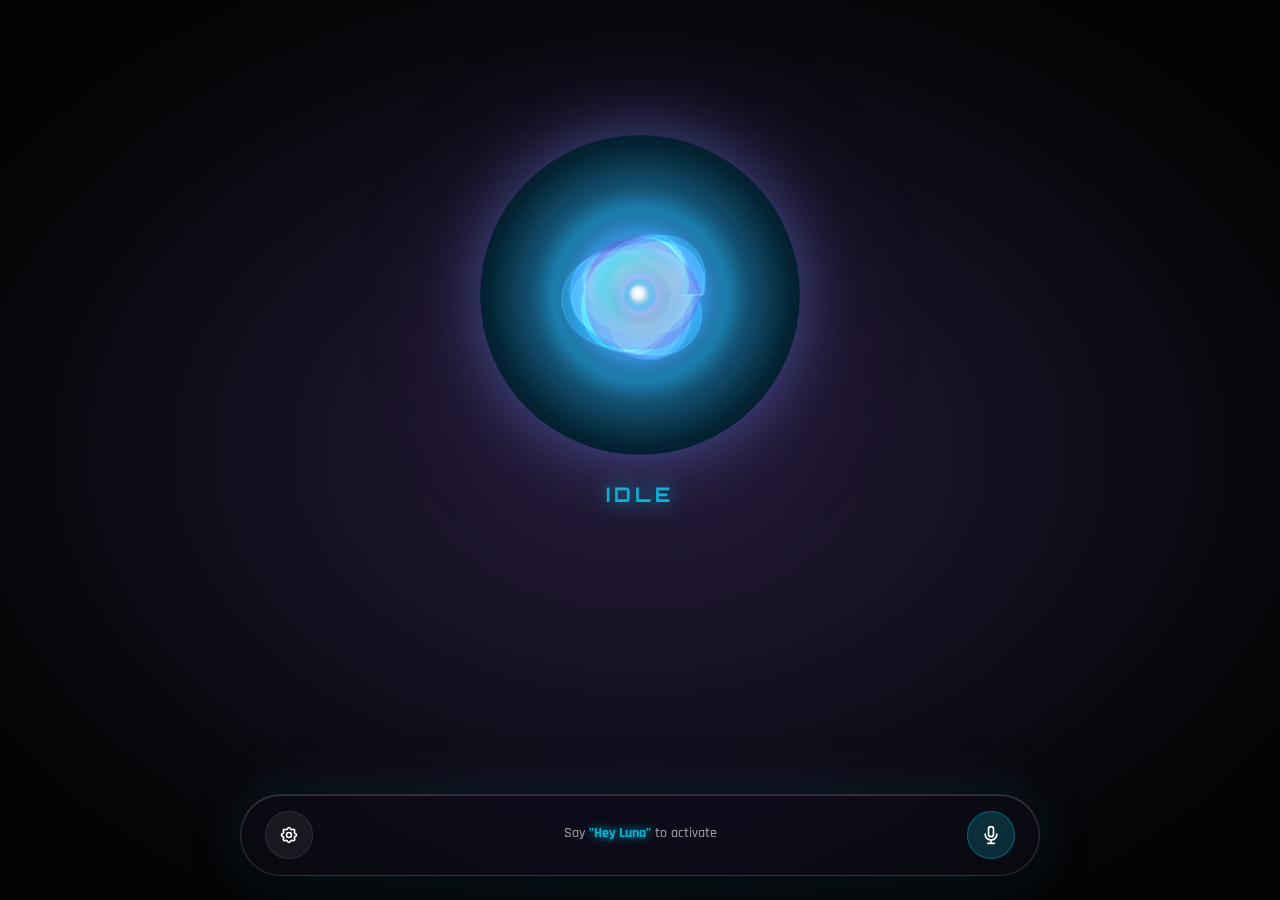
<file: index.html>
<!DOCTYPE html>
<html lang="en">
<head>
    <meta charset="UTF-8">
    <meta name="viewport" content="width=device-width, initial-scale=1.0, maximum-scale=1.0, user-scalable=no">
    <meta name="description" content="LunaEye - Your futuristic AI personal assistant with 3D fluid visualization">
    <meta name="theme-color" content="#06b6d4">
    <meta name="apple-mobile-web-app-capable" content="yes">
    <meta name="apple-mobile-web-app-status-bar-style" content="black-translucent">
    <title>LunaEye - AI Assistant</title>
    
    <!-- PWA Manifest -->
    <link rel="manifest" href="./manifest.json">
    <link rel="icon" href="data:image/svg+xml,%3Csvg xmlns='http://www.w3.org/2000/svg' viewBox='0 0 100 100'%3E%3Ccircle cx='50' cy='50' r='40' fill='%2306b6d4'/%3E%3Ccircle cx='50' cy='50' r='20' fill='%23fff'/%3E%3C/svg%3E" type="image/svg+xml">
    
    <style>
        /* ============================================
           LUNAEYE - Futuristic AI Interface
           Design: Liquid Glassmorphism with Personality
        ============================================ */
        
        @import url('https://fonts.googleapis.com/css2?family=Orbitron:wght@400;500;700;900&family=Rajdhani:wght@300;400;500;600;700&display=swap');
        
        :root {
            /* Vibrant State Colors - CYAN PRIMARY */
            --color-idle: #06b6d4;
            --color-listening: #06b6d4;
            --color-thinking: #f59e0b;
            --color-speaking: #10b981;
            --color-waking: #06b6d4;
            --color-error: #ef4444;
            
            /* Neon Accents - CYAN THEME */
            --neon-cyan: #06b6d4;
            --neon-magenta: #06b6d4;
            --neon-purple: #06b6d4;
            --neon-blue: #0891b2;
            
            /* Current state (updated by JS) */
            --state-color: var(--color-idle);
            --state-glow: var(--color-idle);
            
            /* Glassmorphism */
            --glass-bg: rgba(15, 15, 25, 0.4);
            --glass-border: rgba(255, 255, 255, 0.15);
            --glass-shine: rgba(255, 255, 255, 0.1);
            
            /* Typography */
            --font-display: 'Orbitron', monospace;
            --font-body: 'Rajdhani', sans-serif;
        }
        
        /* ============================================
           Base & Reset
        ============================================ */
        * {
            margin: 0;
            padding: 0;
            box-sizing: border-box;
        }
        
        html, body {
            width: 100%;
            height: 100%;
            overflow: hidden;
            background: #000;
        }
        
        body {
            font-family: var(--font-body);
            color: #fff;
            line-height: 1.6;
            -webkit-font-smoothing: antialiased;
            position: relative;
        }
        
        /* ============================================
           Fluid Background - Clean WebGL Only
        ============================================ */
        #fluid-container {
            position: fixed;
            inset: 0;
            z-index: 1;
            background: #0a0a0f;
        }
        
        /* ============================================
           No extra backgrounds - pure black
        ============================================ */
        
        /* ============================================
           Main Container - Full Screen Centered
        ============================================ */
        .ai-interface {
            position: fixed;
            inset: 0;
            z-index: 10;
            display: flex;
            flex-direction: column;
            align-items: center;
            justify-content: center;
            padding: 1rem;
            gap: 1rem;
        }
        
        /* ============================================
           Liquid Glass Card
        ============================================ */
        .liquid-glass {
            background: var(--glass-bg);
            backdrop-filter: blur(30px) saturate(180%);
            -webkit-backdrop-filter: blur(30px) saturate(180%);
            border: 1px solid var(--glass-border);
            border-radius: 2rem;
            position: relative;
            overflow: hidden;
            box-shadow: 
                0 8px 32px rgba(0, 0, 0, 0.3),
                inset 0 1px 0 rgba(255, 255, 255, 0.2),
                0 0 60px rgba(var(--state-color), 0.1);
        }
        
        .liquid-glass::before {
            content: '';
            position: absolute;
            inset: -2px;
            background: linear-gradient(
                135deg,
                transparent 0%,
                var(--glass-shine) 40%,
                transparent 60%,
                var(--glass-shine) 100%
            );
            opacity: 0;
            transition: opacity 0.6s;
            pointer-events: none;
            z-index: 1;
        }
        
        .liquid-glass:hover::before {
            opacity: 1;
            animation: liquidShine 3s ease-in-out infinite;
        }
        
        @keyframes liquidShine {
            0% { transform: translateX(-100%) translateY(-100%) rotate(30deg); }
            100% { transform: translateX(100%) translateY(100%) rotate(30deg); }
        }
        
        /* ============================================
           Footer Control Buttons
        ============================================ */
        .ai-footer .ai-btn {
            flex-shrink: 0;
        }
        
        .mic-btn-footer {
            background: rgba(6, 182, 212, 0.2) !important;
            border-color: rgba(6, 182, 212, 0.4) !important;
        }
        
        .mic-btn-footer.active {
            background: rgba(6, 182, 212, 0.4) !important;
            box-shadow: 0 0 20px rgba(6, 182, 212, 0.6) !important;
        }
        
        .mic-btn-footer.muted {
            background: rgba(255, 100, 100, 0.2) !important;
            border-color: rgba(255, 100, 100, 0.4) !important;
        }
        
        .mic-btn-footer.muted svg {
            color: rgba(255, 100, 100, 0.8);
        }
        
        .status-info {
            flex: 1;
            text-align: center;
        }
        
        /* Keep the name but hide it - used only for branding reference */
        .ai-name {
            font-family: var(--font-display);
            font-size: 1.5rem;
            font-weight: 900;
            letter-spacing: 0.15em;
            background: linear-gradient(
                135deg,
                var(--neon-cyan),
                var(--neon-magenta),
                var(--neon-purple)
            );
            background-size: 200% 200%;
            -webkit-background-clip: text;
            -webkit-text-fill-color: transparent;
            background-clip: text;
            animation: gradientText 5s ease infinite;
            text-shadow: 0 0 30px rgba(0, 240, 255, 0.5);
        }
        
        @keyframes gradientText {
            0%, 100% { background-position: 0% 50%; }
            50% { background-position: 100% 50%; }
        }
        
        .ai-controls {
            display: flex;
            gap: 1rem;
            position: relative;
            z-index: 2;
        }
        
        .ai-btn {
            width: 48px;
            height: 48px;
            border: none;
            background: rgba(255, 255, 255, 0.05);
            backdrop-filter: blur(10px);
            border-radius: 50%;
            display: flex;
            align-items: center;
            justify-content: center;
            cursor: pointer;
            transition: all 0.3s cubic-bezier(0.4, 0, 0.2, 1);
            border: 1px solid rgba(255, 255, 255, 0.1);
            position: relative;
            overflow: hidden;
        }
        
        .ai-btn::before {
            content: '';
            position: absolute;
            inset: 0;
            background: radial-gradient(circle, var(--state-color) 0%, transparent 70%);
            opacity: 0;
            transition: opacity 0.3s;
        }
        
        .ai-btn:hover {
            background: rgba(255, 255, 255, 0.1);
            border-color: var(--state-color);
            transform: translateY(-2px);
            box-shadow: 0 0 20px var(--state-color);
        }
        
        .ai-btn:hover::before {
            opacity: 0.3;
        }
        
        .ai-btn svg {
            width: 20px;
            height: 20px;
            color: #fff;
            position: relative;
            z-index: 1;
        }
        
        /* ============================================
           Central Brain - Main Display
        ============================================ */
        .ai-brain {
            display: flex;
            flex-direction: column;
            align-items: center;
            justify-content: center;
            gap: 1.5rem;
            padding: 0;
            position: fixed;
            top: 15%;
            left: 50%;
            transform: translateX(-50%);
            z-index: 50;
            pointer-events: none;
        }
        
        .ai-brain > * {
            pointer-events: auto;
        }
        
        /* ============================================
           SIRI-STYLE VOICE VISUALIZER
           Fluid Gradient Orb with Wave Animations
         ============================================ */
        .ai-entity {
            width: 320px;
            height: 320px;
            position: relative;
            display: flex;
            align-items: center;
            justify-content: center;
            overflow: visible;
            border-radius: 50%;
        }
        
        .voice-circle {
            position: relative;
            width: 100%;
            height: 100%;
            display: flex;
            align-items: center;
            justify-content: center;
            border-radius: 50%;
            overflow: hidden;
        }
        
        /* Canvas styling for Siri orb */
        .voice-circle canvas {
            display: block;
            width: 100%;
            height: 100%;
            border-radius: 50%;
        }
        
        /* Idle State - Subtle ambient glow */
        body[data-state="idle"] .ai-entity {
            filter: drop-shadow(0 0 30px rgba(100, 150, 255, 0.4)) 
                    drop-shadow(0 0 60px rgba(150, 100, 255, 0.2));
            animation: siriIdle 6s ease-in-out infinite;
        }
        
        /* Listening - Active multi-color glow */
        body[data-state="listening"] .ai-entity {
            filter: drop-shadow(0 0 40px rgba(0, 200, 255, 0.5)) 
                    drop-shadow(0 0 80px rgba(0, 150, 200, 0.3));
            animation: siriListening 2s ease-in-out infinite;
        }
        
        /* Thinking - Warm processing glow */
        body[data-state="thinking"] .ai-entity {
            filter: drop-shadow(0 0 45px rgba(255, 180, 50, 0.5)) 
                    drop-shadow(0 0 90px rgba(255, 150, 30, 0.3));
            animation: siriThinking 1.2s ease-in-out infinite;
        }
        
        /* Speaking - Vibrant response glow */
        body[data-state="speaking"] .ai-entity {
            filter: drop-shadow(0 0 50px rgba(50, 220, 150, 0.5)) 
                    drop-shadow(0 0 100px rgba(30, 180, 120, 0.3));
            animation: siriSpeaking 0.6s ease-in-out infinite;
        }
        
        /* Waking - Energized startup glow */
        body[data-state="waking"] .ai-entity {
            filter: drop-shadow(0 0 60px rgba(180, 100, 255, 0.6)) 
                    drop-shadow(0 0 120px rgba(150, 50, 255, 0.3));
            animation: siriWaking 0.8s ease-in-out infinite;
        }
        
        /* Error - Alert glow */
        body[data-state="error"] .ai-entity {
            filter: drop-shadow(0 0 40px rgba(255, 80, 80, 0.6)) 
                    drop-shadow(0 0 80px rgba(255, 50, 50, 0.3));
            animation: siriError 0.4s ease-in-out infinite;
        }
        
        @keyframes siriIdle {
            0%, 100% { 
                filter: drop-shadow(0 0 30px rgba(100, 150, 255, 0.4)) 
                        drop-shadow(0 0 60px rgba(150, 100, 255, 0.2));
                transform: scale(1);
            }
            50% { 
                filter: drop-shadow(0 0 40px rgba(120, 170, 255, 0.5)) 
                        drop-shadow(0 0 80px rgba(170, 120, 255, 0.25));
                transform: scale(1.02);
            }
        }
        
        @keyframes siriListening {
            0%, 100% { 
                filter: drop-shadow(0 0 40px rgba(0, 200, 255, 0.5)) 
                        drop-shadow(0 0 80px rgba(0, 150, 200, 0.3));
                transform: scale(1);
            }
            50% { 
                filter: drop-shadow(0 0 55px rgba(0, 220, 255, 0.6)) 
                        drop-shadow(0 0 100px rgba(0, 170, 220, 0.35));
                transform: scale(1.03);
            }
        }
        
        @keyframes siriThinking {
            0%, 100% { 
                filter: drop-shadow(0 0 45px rgba(255, 180, 50, 0.5)) 
                        drop-shadow(0 0 90px rgba(255, 150, 30, 0.3));
                transform: scale(1) rotate(0deg);
            }
            50% { 
                filter: drop-shadow(0 0 60px rgba(255, 200, 70, 0.6)) 
                        drop-shadow(0 0 110px rgba(255, 170, 50, 0.35));
                transform: scale(1.04) rotate(2deg);
            }
        }
        
        @keyframes siriSpeaking {
            0%, 100% { 
                filter: drop-shadow(0 0 50px rgba(50, 220, 150, 0.5)) 
                        drop-shadow(0 0 100px rgba(30, 180, 120, 0.3));
            }
            50% { 
                filter: drop-shadow(0 0 65px rgba(70, 240, 170, 0.6)) 
                        drop-shadow(0 0 120px rgba(50, 200, 140, 0.35));
            }
        }
        
        @keyframes siriWaking {
            0%, 100% { 
                filter: drop-shadow(0 0 60px rgba(180, 100, 255, 0.6)) 
                        drop-shadow(0 0 120px rgba(150, 50, 255, 0.3));
                transform: scale(1);
            }
            50% { 
                filter: drop-shadow(0 0 80px rgba(200, 120, 255, 0.7)) 
                        drop-shadow(0 0 150px rgba(170, 70, 255, 0.4));
                transform: scale(1.08);
            }
        }
        
        @keyframes siriError {
            0%, 100% { 
                filter: drop-shadow(0 0 40px rgba(255, 80, 80, 0.6)) 
                        drop-shadow(0 0 80px rgba(255, 50, 50, 0.3));
                transform: translateX(0) scale(1);
            }
            25% { 
                transform: translateX(-4px) scale(0.98);
            }
            75% { 
                transform: translateX(4px) scale(0.98);
            }
        }
        
        /* State Label */
        .state-label {
            font-family: var(--font-display);
            font-size: 1.25rem;
            font-weight: 700;
            letter-spacing: 0.2em;
            text-transform: uppercase;
            color: var(--state-color);
            text-shadow: 0 0 20px var(--state-color);
            animation: stateGlow 2s ease-in-out infinite;
        }
        
        @keyframes stateGlow {
            0%, 100% { opacity: 0.8; }
            50% { opacity: 1; }
        }
        
        /* ============================================
           Communication Display - Chat Bubble Style (Right Side)
        ============================================ */
        .comm-display {
            position: fixed;
            top: 50%;
            left: calc(50% + 200px);
            transform: translateY(-50%) translateX(20px);
            width: 100%;
            max-width: 400px;
            padding: 0 1rem;
            display: flex;
            flex-direction: column;
            gap: 0.75rem;
            opacity: 0;
            transition: all 0.5s cubic-bezier(0.4, 0, 0.2, 1);
            pointer-events: none;
            z-index: 40;
        }
        
        .comm-display.visible {
            opacity: 1;
            transform: translateY(-50%) translateX(0);
            pointer-events: auto;
        }
        
        #chat-messages {
            display: flex;
            flex-direction: column;
            gap: 0.75rem;
            width: 100%;
            max-height: 300px;
            overflow-y: auto;
            overflow-x: hidden;
            padding-right: 0.5rem;
            padding-bottom: 0.5rem;
            scrollbar-width: thin;
            scrollbar-color: rgba(255, 255, 255, 0.2) transparent;
        }
        
        #chat-messages::-webkit-scrollbar {
            width: 4px;
        }
        
        #chat-messages::-webkit-scrollbar-track {
            background: transparent;
        }
        
        #chat-messages::-webkit-scrollbar-thumb {
            background: rgba(255, 255, 255, 0.2);
            border-radius: 2px;
        }
        
        #chat-messages::-webkit-scrollbar-thumb:hover {
            background: rgba(255, 255, 255, 0.3);
        }
        
        .comm-card {
            background: rgba(15, 15, 25, 0.25);
            backdrop-filter: blur(25px) saturate(150%);
            border: 1px solid rgba(255, 255, 255, 0.08);
            border-radius: 1.25rem 1.25rem 0.25rem 1.25rem;
            padding: 1rem 1.25rem;
            display: flex;
            flex-direction: column;
            gap: 0.4rem;
            transform: translateX(20px) scale(0.95);
            opacity: 0;
            transition: all 0.5s cubic-bezier(0.34, 1.56, 0.64, 1);
            box-shadow: 0 4px 20px rgba(0, 0, 0, 0.2);
            position: relative;
            flex-shrink: 0;
            word-wrap: break-word;
            overflow-wrap: break-word;
        }
        
        /* User message styling */
        .comm-card.user {
            background: rgba(6, 182, 212, 0.15);
            border-color: rgba(6, 182, 212, 0.2);
        }
        
        .comm-card.user .comm-label {
            color: var(--neon-cyan);
        }
        
        /* Agent message styling */
        .comm-card.agent {
            background: rgba(16, 185, 129, 0.15);
            border-color: rgba(16, 185, 129, 0.2);
            border-radius: 1.25rem 1.25rem 1.25rem 0.25rem;
        }
        
        .comm-card.agent .comm-label {
            color: #10b981;
        }
        
        .comm-card.agent::before {
            left: auto;
            right: -6px;
            border-width: 0 0 8px 8px;
            border-color: transparent transparent transparent rgba(16, 185, 129, 0.15);
        }
        
        .comm-card::before {
            content: '';
            position: absolute;
            left: -6px;
            bottom: 12px;
            width: 0;
            height: 0;
            border-style: solid;
            border-width: 0 8px 8px 0;
            border-color: transparent rgba(6, 182, 212, 0.15) transparent transparent;
            filter: drop-shadow(-2px 2px 2px rgba(0, 0, 0, 0.1));
        }
        
        .comm-card.active {
            transform: translateX(0) scale(1);
            opacity: 1;
        }
        
        .comm-label {
            font-family: var(--font-display);
            font-size: 0.65rem;
            font-weight: 600;
            letter-spacing: 0.12em;
            text-transform: uppercase;
            color: var(--state-color);
            opacity: 0.6;
        }
        
        .comm-text {
            font-size: 0.95rem;
            font-weight: 400;
            color: rgba(255, 255, 255, 0.85);
            line-height: 1.5;
            min-height: 1.2rem;
        }
        
        .comm-placeholder {
            font-style: italic;
            color: rgba(255, 255, 255, 0.3);
        }
        
        /* ============================================
           Footer Status Bar - Fixed Bottom, Floating
        ============================================ */
        .ai-footer {
            position: fixed;
            bottom: 1.5rem;
            left: 50%;
            transform: translateX(-50%);
            max-width: 800px;
            width: calc(100% - 3rem);
            padding: 1rem 1.5rem;
            display: flex;
            justify-content: space-between;
            align-items: center;
            gap: 1.5rem;
            z-index: 100;
            /* Fully rounded floating pill */
            border-radius: 9999px;
            box-shadow: 
                0 10px 40px rgba(0, 0, 0, 0.4),
                0 0 60px rgba(6, 182, 212, 0.15),
                inset 0 1px 0 rgba(255, 255, 255, 0.15);
        }
        
        .wave-visualizer {
            display: flex;
            align-items: center;
            gap: 4px;
            height: 32px;
        }
        
        .wave-bar {
            width: 4px;
            height: 100%;
            background: linear-gradient(to top, var(--state-color), rgba(255, 255, 255, 0.5));
            border-radius: 2px;
            transform-origin: bottom;
            transition: all 0.3s;
        }
        
        .wave-visualizer.active .wave-bar {
            animation: waveBar 0.8s ease-in-out infinite;
        }
        
        .wave-bar:nth-child(1) { animation-delay: 0s; }
        .wave-bar:nth-child(2) { animation-delay: 0.1s; }
        .wave-bar:nth-child(3) { animation-delay: 0.2s; }
        .wave-bar:nth-child(4) { animation-delay: 0.3s; }
        .wave-bar:nth-child(5) { animation-delay: 0.4s; }
        .wave-bar:nth-child(6) { animation-delay: 0.3s; }
        .wave-bar:nth-child(7) { animation-delay: 0.2s; }
        .wave-bar:nth-child(8) { animation-delay: 0.1s; }
        
        @keyframes waveBar {
            0%, 100% { transform: scaleY(0.3); opacity: 0.5; }
            50% { transform: scaleY(1); opacity: 1; }
        }
        
        .status-info {
            display: flex;
            flex-direction: column;
            gap: 0.25rem;
        }
        
        .status-hint {
            font-size: 0.875rem;
            color: rgba(255, 255, 255, 0.6);
            font-weight: 500;
        }
        
        .status-highlight {
            color: var(--state-color);
            font-weight: 700;
            text-shadow: 0 0 10px var(--state-color);
        }
        
        .mode-indicator {
            font-size: 0.75rem;
            font-family: var(--font-display);
            color: var(--neon-cyan);
            opacity: 0.7;
        }
        
        /* ============================================
           Settings Panel (Unchanged Logic)
        ============================================ */
        .settings-overlay {
            position: fixed;
            inset: 0;
            background: rgba(0, 0, 0, 0.8);
            backdrop-filter: blur(20px);
            z-index: 100;
            display: flex;
            align-items: center;
            justify-content: center;
            opacity: 0;
            visibility: hidden;
            transition: all 0.3s;
        }
        
        .settings-overlay.open {
            opacity: 1;
            visibility: visible;
        }
        
        .settings-panel {
            background: var(--glass-bg);
            backdrop-filter: blur(40px);
            border: 1px solid var(--glass-border);
            border-radius: 2rem;
            width: 90%;
            max-width: 500px;
            max-height: 80vh;
            overflow-y: auto;
            box-shadow: 0 20px 60px rgba(0, 0, 0, 0.5);
        }
        
        .settings-header {
            padding: 2rem;
            border-bottom: 1px solid var(--glass-border);
            display: flex;
            justify-content: space-between;
            align-items: center;
        }
        
        .settings-title {
            font-family: var(--font-display);
            font-size: 1.5rem;
            font-weight: 700;
            color: var(--neon-cyan);
        }
        
        .settings-content {
            padding: 2rem;
        }
        
        .settings-section {
            margin-bottom: 2rem;
        }
        
        .settings-section-title {
            font-family: var(--font-display);
            font-size: 0.875rem;
            font-weight: 600;
            letter-spacing: 0.1em;
            text-transform: uppercase;
            color: rgba(255, 255, 255, 0.5);
            margin-bottom: 1rem;
        }
        
        .settings-item {
            padding: 1rem 0;
        }
        
        .settings-row {
            display: flex;
            justify-content: space-between;
            align-items: center;
        }
        
        .settings-label {
            font-size: 1rem;
            color: rgba(255, 255, 255, 0.8);
        }
        
        /* Settings Input */
        .settings-input {
            width: 100%;
            padding: 0.75rem;
            margin-top: 0.5rem;
            background: rgba(255, 255, 255, 0.05);
            border: 1px solid rgba(255, 255, 255, 0.2);
            border-radius: 0.5rem;
            color: #fff;
            font-family: var(--font-body);
            font-size: 0.9rem;
            transition: border-color 0.3s, box-shadow 0.3s;
        }
        
        .settings-input:focus {
            outline: none;
            border-color: var(--state-color);
            box-shadow: 0 0 10px rgba(6, 182, 212, 0.3);
        }
        
        .settings-input::placeholder {
            color: rgba(255, 255, 255, 0.3);
        }
        
        /* Toggle Switch */
        .toggle {
            position: relative;
            cursor: pointer;
        }
        
        .toggle input {
            display: none;
        }
        
        .toggle-track {
            width: 50px;
            height: 26px;
            background: rgba(255, 255, 255, 0.1);
            border-radius: 13px;
            position: relative;
            transition: background 0.3s;
            border: 1px solid rgba(255, 255, 255, 0.2);
        }
        
        .toggle input:checked + .toggle-track {
            background: var(--state-color);
            box-shadow: 0 0 20px var(--state-color);
        }
        
        .toggle-thumb {
            width: 20px;
            height: 20px;
            background: #fff;
            border-radius: 50%;
            position: absolute;
            top: 2px;
            left: 2px;
            transition: transform 0.3s;
        }
        
        .toggle input:checked + .toggle-track .toggle-thumb {
            transform: translateX(24px);
        }
        
        /* Slider */
        .slider-container {
            margin-top: 0.5rem;
        }
        
        .slider {
            width: 100%;
            height: 4px;
            background: rgba(255, 255, 255, 0.1);
            border-radius: 2px;
            outline: none;
            -webkit-appearance: none;
        }
        
        .slider::-webkit-slider-thumb {
            -webkit-appearance: none;
            width: 16px;
            height: 16px;
            border-radius: 50%;
            background: var(--state-color);
            cursor: pointer;
            box-shadow: 0 0 10px var(--state-color);
        }
        
        .slider::-moz-range-thumb {
            width: 16px;
            height: 16px;
            border-radius: 50%;
            background: var(--state-color);
            cursor: pointer;
            border: none;
        }
        
        /* ============================================
           Permission Modal (Unchanged Logic)
        ============================================ */
        .modal-overlay {
            position: fixed;
            inset: 0;
            background: rgba(0, 0, 0, 0.9);
            backdrop-filter: blur(10px);
            z-index: 200;
            display: flex;
            align-items: center;
            justify-content: center;
            padding: 2rem;
            opacity: 0;
            visibility: hidden;
            transition: all 0.3s;
        }
        
        .modal-overlay.open {
            opacity: 1;
            visibility: visible;
        }
        
        .modal {
            background: var(--glass-bg);
            backdrop-filter: blur(40px);
            border: 1px solid var(--glass-border);
            border-radius: 2rem;
            padding: 3rem;
            max-width: 400px;
            text-align: center;
        }
        
        .modal-icon {
            width: 80px;
            height: 80px;
            margin: 0 auto 2rem;
            background: linear-gradient(135deg, var(--neon-cyan), var(--neon-magenta));
            border-radius: 50%;
            display: flex;
            align-items: center;
            justify-content: center;
            box-shadow: 0 0 40px var(--neon-cyan);
        }
        
        .modal-icon svg {
            width: 40px;
            height: 40px;
            color: #fff;
        }
        
        .modal-title {
            font-family: var(--font-display);
            font-size: 1.5rem;
            font-weight: 700;
            margin-bottom: 1rem;
        }
        
        .modal-description {
            color: rgba(255, 255, 255, 0.7);
            margin-bottom: 2rem;
            line-height: 1.6;
        }
        
        .modal-actions {
            display: flex;
            gap: 1rem;
        }
        
        .btn {
            flex: 1;
            padding: 1rem 1.5rem;
            border: none;
            border-radius: 1rem;
            font-size: 1rem;
            font-weight: 600;
            cursor: pointer;
            transition: all 0.3s;
            font-family: var(--font-body);
        }
        
        .btn-primary {
            background: linear-gradient(135deg, var(--neon-cyan), var(--neon-blue));
            color: #fff;
            box-shadow: 0 0 20px var(--neon-cyan);
        }
        
        .btn-primary:hover {
            transform: translateY(-2px);
            box-shadow: 0 0 30px var(--neon-cyan);
        }
        
        .btn-secondary {
            background: rgba(255, 255, 255, 0.1);
            color: rgba(255, 255, 255, 0.8);
            border: 1px solid rgba(255, 255, 255, 0.2);
        }
        
        .btn-secondary:hover {
            background: rgba(255, 255, 255, 0.15);
        }
        
        /* ============================================
           Install Banner (Unchanged Logic)
        ============================================ */
        .install-banner {
            position: fixed;
            bottom: 2rem;
            left: 50%;
            transform: translateX(-50%) translateY(100px);
            background: var(--glass-bg);
            backdrop-filter: blur(40px);
            border: 1px solid var(--glass-border);
            border-radius: 1rem;
            padding: 1rem 1.5rem;
            display: flex;
            align-items: center;
            gap: 1rem;
            opacity: 0;
            visibility: hidden;
            transition: all 0.4s;
            z-index: 50;
            max-width: 90%;
        }
        
        .install-banner.show {
            transform: translateX(-50%) translateY(0);
            opacity: 1;
            visibility: visible;
        }
        
        .install-banner-text {
            font-size: 0.875rem;
            color: rgba(255, 255, 255, 0.8);
        }
        
        .install-banner-close {
            width: 24px;
            height: 24px;
            background: none;
            border: none;
            color: rgba(255, 255, 255, 0.5);
            cursor: pointer;
            display: flex;
            align-items: center;
            justify-content: center;
        }
        
        /* ============================================
           State-Specific Styling & Animations
        ============================================ */
        body[data-state="idle"] { --state-color: var(--color-idle); }
        body[data-state="waking"] { --state-color: var(--color-waking); }
        body[data-state="listening"] { --state-color: var(--color-listening); }
        body[data-state="thinking"] { --state-color: var(--color-thinking); }
        body[data-state="speaking"] { --state-color: var(--color-speaking); }
        body[data-state="error"] { --state-color: var(--color-error); }
        
        /* ============================================
           Responsive Design
        ============================================ */
        @media (max-width: 768px) {
            .ai-interface {
                padding: 1rem;
                gap: 2rem;
            }
            
            .ai-entity {
                width: 250px;
                height: 250px;
            }
            
            .ai-brain {
                gap: 2rem;
            }
            
            .comm-display {
                left: 50%;
                top: calc(50% + 180px);
                transform: translateX(-50%) translateY(0);
                max-width: 90%;
            }
            
            .comm-display.visible {
                transform: translateX(-50%) translateY(0);
            }
            
            #chat-messages {
                max-height: 200px;
            }
            
            .comm-card {
                padding: 1rem 1.5rem;
                border-radius: 1rem;
            }
            
            .comm-card::before {
                display: none;
            }
            
            .comm-card {
                transform: translateY(10px) scale(0.95);
            }
            
            .comm-card.active {
                transform: translateY(0) scale(1);
            }
            
            .ai-footer {
                padding: 0.75rem 1rem;
                width: calc(100% - 2rem);
                bottom: 1rem;
                gap: 1rem;
            }
            
            .ai-footer .ai-btn {
                width: 40px;
                height: 40px;
            }
            
            .status-hint {
                font-size: 0.75rem;
            }
            
            .settings-panel {
                width: 95%;
            }
        }
        
        @media (max-width: 480px) {
            .ai-entity {
                width: 200px;
                height: 200px;
            }
            
            .state-label {
                font-size: 1rem;
            }
            
            .comm-display {
                left: 50%;
                top: calc(50% + 150px);
                max-width: 95%;
            }
            
            #chat-messages {
                max-height: 150px;
            }
            
            .comm-text {
                font-size: 0.9rem;
            }
            
            .ai-footer {
                padding: 0.5rem 0.75rem;
                gap: 0.75rem;
            }
            
            .ai-footer .ai-btn {
                width: 36px;
                height: 36px;
            }
            
            .ai-footer .ai-btn svg {
                width: 16px;
                height: 16px;
            }
            
            .status-hint {
                font-size: 0.65rem;
            }
        }
        
        /* ============================================
           Reduced Motion
        ============================================ */
        @media (prefers-reduced-motion: reduce) {
            *, *::before, *::after {
                animation-duration: 0.01ms !important;
                animation-iteration-count: 1 !important;
                transition-duration: 0.01ms !important;
            }
        }
    </style>
</head>
<body data-state="idle">
    <!-- Fluid Simulation Background -->
    <div id="fluid-container"></div>
    
    <!-- Main AI Interface -->
    <div class="ai-interface">
        <!-- Central Brain Display -->
        <div class="ai-brain">
            <!-- Liquid Voice Visualizer -->
            <div class="ai-entity">
                <div class="voice-circle">
                    <!-- Liquid canvas will be created here by JavaScript -->
                </div>
            </div>
            
            <!-- State Label -->
            <div class="state-label" id="state-indicator">IDLE</div>
        </div>
        
        <!-- Communication Display - Chat History -->
        <div class="comm-display">
            <div id="chat-messages"></div>
        </div>
        
        <!-- Footer Status - Floating Pill -->
        <div class="liquid-glass ai-footer">
            <!-- Left: Settings Button -->
            <button class="ai-btn" id="settings-btn" title="Settings">
                <svg fill="none" stroke="currentColor" viewBox="0 0 24 24">
                    <path stroke-linecap="round" stroke-linejoin="round" stroke-width="2" d="M10.325 4.317c.426-1.756 2.924-1.756 3.35 0a1.724 1.724 0 002.573 1.066c1.543-.94 3.31.826 2.37 2.37a1.724 1.724 0 001.065 2.572c1.756.426 1.756 2.924 0 3.35a1.724 1.724 0 00-1.066 2.573c.94 1.543-.826 3.31-2.37 2.37a1.724 1.724 0 00-2.572 1.065c-.426 1.756-2.924 1.756-3.35 0a1.724 1.724 0 00-2.573-1.066c-1.543.94-3.31-.826-2.37-2.37a1.724 1.724 0 00-1.065-2.572c-1.756-.426-1.756-2.924 0-3.35a1.724 1.724 0 001.066-2.573c-.94-1.543.826-3.31 2.37-2.37.996.608 2.296.07 2.572-1.065z"></path>
                    <path stroke-linecap="round" stroke-linejoin="round" stroke-width="2" d="M15 12a3 3 0 11-6 0 3 3 0 016 0z"></path>
                </svg>
            </button>
            
            <!-- Center: Status Info -->
            <div class="status-info">
                <div class="status-hint">Say <span class="status-highlight">"Hey Luna"</span> to activate</div>
                <div class="mode-indicator" id="voice-mode-indicator"></div>
            </div>
            
            <!-- Right: Mic Button -->
            <button class="ai-btn mic-btn-footer" id="mic-btn" title="Toggle Microphone">
                <svg fill="none" stroke="currentColor" viewBox="0 0 24 24">
                    <path stroke-linecap="round" stroke-linejoin="round" stroke-width="2" d="M19 11a7 7 0 01-7 7m0 0a7 7 0 01-7-7m7 7v4m0 0H8m4 0h4m-4-8a3 3 0 01-3-3V5a3 3 0 116 0v6a3 3 0 01-3 3z"></path>
                </svg>
            </button>
        </div>
    </div>
    
    <!-- Settings Panel -->
    <div class="settings-overlay" id="settings-overlay">
        <div class="settings-panel">
            <div class="settings-header">
                <h2 class="settings-title">SETTINGS</h2>
                <button class="ai-btn" id="close-settings">
                    <svg fill="none" stroke="currentColor" viewBox="0 0 24 24">
                        <path stroke-linecap="round" stroke-linejoin="round" stroke-width="2" d="M6 18L18 6M6 6l12 12"></path>
                    </svg>
                </button>
            </div>
            <div class="settings-content">
                <div class="settings-section">
                    <h3 class="settings-section-title">Voice</h3>
                    <div class="settings-item">
                        <div class="settings-row">
                            <span class="settings-label">Wake Word Detection</span>
                            <label class="toggle">
                                <input type="checkbox" id="wake-word-toggle" checked>
                                <div class="toggle-track">
                                    <div class="toggle-thumb"></div>
                                </div>
                            </label>
                        </div>
                    </div>
                    <div class="settings-item">
                        <div class="settings-row">
                            <span class="settings-label">Continuous Listening</span>
                            <label class="toggle">
                                <input type="checkbox" id="continuous-toggle" checked>
                                <div class="toggle-track">
                                    <div class="toggle-thumb"></div>
                                </div>
                            </label>
                        </div>
                    </div>
                </div>
                
                <div class="settings-section">
                    <h3 class="settings-section-title">Visualization</h3>
                    <div class="settings-item">
                        <div class="settings-row">
                            <span class="settings-label">Fluid Intensity</span>
                        </div>
                        <div class="slider-container">
                            <input type="range" class="slider" id="fluid-intensity" min="0" max="100" value="50">
                        </div>
                    </div>
                </div>
                
                <div class="settings-section">
                    <h3 class="settings-section-title">System</h3>
                    <div class="settings-item">
                        <div class="settings-row">
                            <span class="settings-label">Version</span>
                            <span class="settings-label" style="color: rgba(255,255,255,0.5)">2.0.0</span>
                        </div>
                    </div>
                </div>
                
                <div class="settings-section">
                    <h3 class="settings-section-title">API Connection</h3>
                    <div class="settings-item">
                        <div class="settings-row">
                            <span class="settings-label">Luna Server URL</span>
                        </div>
                        <input type="text" 
                               class="settings-input" 
                               id="api-url-input" 
                               placeholder="http://100.101.185.10"
                               value="http://100.101.185.10"
                               style="width: 100%; padding: 0.75rem; margin-top: 0.5rem; background: rgba(255,255,255,0.05); border: 1px solid rgba(255,255,255,0.2); border-radius: 0.5rem; color: #fff; font-family: var(--font-body); font-size: 0.9rem;">
                    </div>
                    <div class="settings-item">
                        <div class="settings-row">
                            <span class="settings-label">Port</span>
                        </div>
                        <input type="number" 
                               class="settings-input" 
                               id="api-port-input" 
                               placeholder="8000"
                               value="8000"
                               style="width: 100%; padding: 0.75rem; margin-top: 0.5rem; background: rgba(255,255,255,0.05); border: 1px solid rgba(255,255,255,0.2); border-radius: 0.5rem; color: #fff; font-family: var(--font-body); font-size: 0.9rem;">
                    </div>
                    <div class="settings-item">
                        <div class="settings-row">
                            <span class="settings-label">Use WebSocket</span>
                            <label class="toggle">
                                <input type="checkbox" id="use-websocket-toggle" checked>
                                <div class="toggle-track">
                                    <div class="toggle-thumb"></div>
                                </div>
                            </label>
                        </div>
                    </div>
                    <div class="settings-item">
                        <div class="settings-row">
                            <span class="settings-label">Connection Status</span>
                            <span class="settings-label" id="api-status-indicator" style="color: rgba(255,100,100,0.8)">Disconnected</span>
                        </div>
                    </div>
                    <div class="settings-item" style="margin-top: 1rem;">
                        <button class="btn btn-primary" id="test-connection-btn" style="width: 100%;">
                            Test Connection
                        </button>
                    </div>
                    <div class="settings-item" style="margin-top: 0.5rem;">
                        <button class="btn btn-secondary" id="connect-api-btn" style="width: 100%;">
                            Connect
                        </button>
                    </div>
                </div>
            </div>
        </div>
    </div>
    
    <!-- Permission Modal -->
    <div class="modal-overlay" id="mic-permission-modal">
        <div class="modal">
            <div class="modal-icon">
                <svg fill="none" stroke="currentColor" viewBox="0 0 24 24">
                    <path stroke-linecap="round" stroke-linejoin="round" stroke-width="2" d="M19 11a7 7 0 01-7 7m0 0a7 7 0 01-7-7m7 7v4m0 0H8m4 0h4m-4-8a3 3 0 01-3-3V5a3 3 0 116 0v6a3 3 0 01-3 3z"></path>
                </svg>
            </div>
            <h2 class="modal-title">Microphone Access</h2>
            <p class="modal-description">LunaEye needs access to your microphone for voice interaction. Your privacy is protected.</p>
            <div class="modal-actions">
                <button class="btn btn-primary" id="grant-mic-btn">Allow</button>
                <button class="btn btn-secondary" id="deny-mic-btn">Deny</button>
            </div>
        </div>
    </div>
    
    <!-- Install Banner -->
    <div class="install-banner" id="install-banner">
        <span class="install-banner-text">Install LunaEye for the best experience</span>
        <button class="btn btn-primary" id="install-btn" style="flex: none; padding: 0.5rem 1rem;">Install</button>
        <button class="install-banner-close" id="close-install-banner">
            <svg width="20" height="20" fill="none" stroke="currentColor" viewBox="0 0 24 24">
                <path stroke-linecap="round" stroke-linejoin="round" stroke-width="2" d="M6 18L18 6M6 6l12 12"></path>
            </svg>
        </button>
    </div>
    
    <!-- Scripts -->
    <script src="./assets/js/states.js"></script>
    <script src="./assets/js/fluid-simulation.js"></script>
    <script src="./assets/js/voice-visualizer.js"></script>
    <script src="./assets/js/api-client.js"></script>
    <script src="./assets/js/voice.js"></script>
    <script src="./assets/js/ui.js"></script>
    <script src="./assets/js/app.js"></script>
    
    <!-- Service Worker Registration -->
    <script>
        if ('serviceWorker' in navigator) {
            window.addEventListener('load', async () => {
                try {
                    const registration = await navigator.serviceWorker.register('./sw.js');
                    console.log('Service Worker registered:', registration.scope);
                    
                    registration.addEventListener('updatefound', () => {
                        const newWorker = registration.installing;
                        newWorker.addEventListener('statechange', () => {
                            if (newWorker.state === 'installed' && navigator.serviceWorker.controller) {
                                console.log('New version available');
                            }
                        });
                    });
                } catch (error) {
                    console.log('Service Worker registration failed:', error);
                }
            });
        }
    </script>
</body>
</html>
</file>
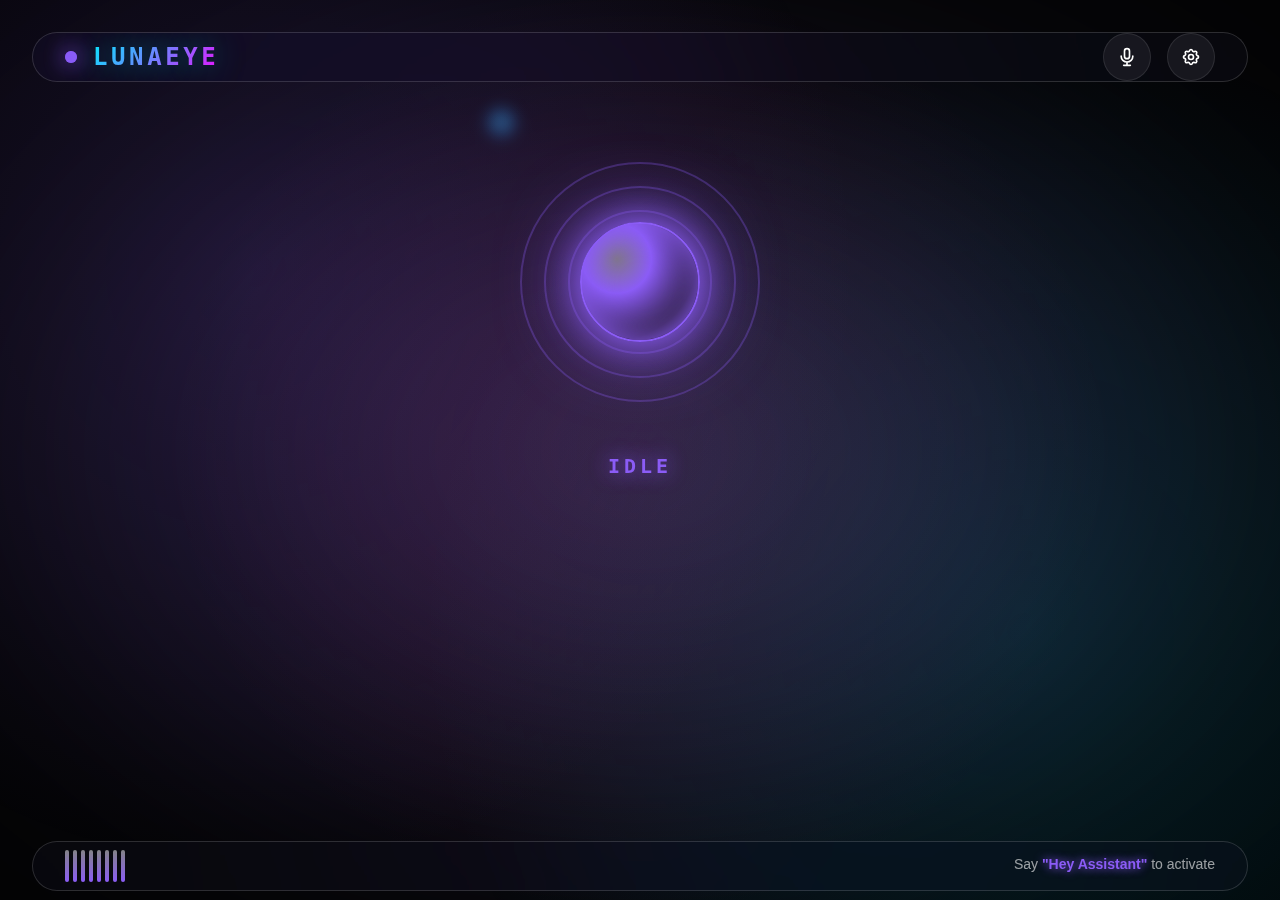
<file: index.backup.html>
<!DOCTYPE html>
<html lang="en">
<head>
    <meta charset="UTF-8">
    <meta name="viewport" content="width=device-width, initial-scale=1.0, maximum-scale=1.0, user-scalable=no">
    <meta name="description" content="LunaEye - Your futuristic AI personal assistant with 3D fluid visualization">
    <meta name="theme-color" content="#06b6d4">
    <meta name="apple-mobile-web-app-capable" content="yes">
    <meta name="apple-mobile-web-app-status-bar-style" content="black-translucent">
    <title>LunaEye - AI Assistant</title>
    
    <!-- PWA Manifest -->
    <link rel="manifest" href="./manifest.json">
    <link rel="icon" href="data:image/svg+xml,%3Csvg xmlns='http://www.w3.org/2000/svg' viewBox='0 0 100 100'%3E%3Ccircle cx='50' cy='50' r='40' fill='%2306b6d4'/%3E%3Ccircle cx='50' cy='50' r='20' fill='%23fff'/%3E%3C/svg%3E" type="image/svg+xml">
    
    <style>
        /* ============================================
           LUNAEYE - Futuristic AI Interface
           Design: Liquid Glassmorphism with Personality
        ============================================ */
        
        @import url('https://fonts.googleapis.com/css2?family=Orbitron:wght@400;500;700;900&family=Rajdhani:wght@300;400;500;600;700&display=swap');
        
        :root {
            /* Vibrant State Colors */
            --color-idle: #8b5cf6;
            --color-listening: #06b6d4;
            --color-thinking: #f59e0b;
            --color-speaking: #10b981;
            --color-waking: #ec4899;
            --color-error: #ef4444;
            
            /* Neon Accents */
            --neon-cyan: #00f0ff;
            --neon-magenta: #ff00ff;
            --neon-purple: #bd00ff;
            --neon-blue: #0066ff;
            
            /* Current state (updated by JS) */
            --state-color: var(--color-idle);
            --state-glow: var(--color-idle);
            
            /* Glassmorphism */
            --glass-bg: rgba(15, 15, 25, 0.4);
            --glass-border: rgba(255, 255, 255, 0.15);
            --glass-shine: rgba(255, 255, 255, 0.1);
            
            /* Typography */
            --font-display: 'Orbitron', monospace;
            --font-body: 'Rajdhani', sans-serif;
        }
        
        /* ============================================
           Base & Reset
        ============================================ */
        * {
            margin: 0;
            padding: 0;
            box-sizing: border-box;
        }
        
        html, body {
            width: 100%;
            height: 100%;
            overflow: hidden;
            background: #000;
        }
        
        body {
            font-family: var(--font-body);
            color: #fff;
            line-height: 1.6;
            -webkit-font-smoothing: antialiased;
            position: relative;
        }
        
        /* ============================================
           Fluid Background (Unchanged)
        ============================================ */
        #fluid-container {
            position: fixed;
            inset: 0;
            z-index: 1;
        }
        
        /* ============================================
           Animated Gradient Overlay
        ============================================ */
        body::before {
            content: '';
            position: fixed;
            inset: 0;
            background: 
                radial-gradient(circle at 20% 30%, rgba(139, 92, 246, 0.15) 0%, transparent 50%),
                radial-gradient(circle at 80% 70%, rgba(6, 182, 212, 0.15) 0%, transparent 50%),
                radial-gradient(circle at 50% 50%, rgba(236, 72, 153, 0.1) 0%, transparent 60%);
            z-index: 2;
            pointer-events: none;
            animation: gradientShift 20s ease infinite;
        }
        
        @keyframes gradientShift {
            0%, 100% { opacity: 0.6; }
            50% { opacity: 0.8; }
        }
        
        /* ============================================
           Main Container
        ============================================ */
        .ai-interface {
            position: fixed;
            inset: 0;
            z-index: 10;
            display: flex;
            flex-direction: column;
            padding: 2rem;
            gap: 2rem;
        }
        
        /* ============================================
           Liquid Glass Card
        ============================================ */
        .liquid-glass {
            background: var(--glass-bg);
            backdrop-filter: blur(30px) saturate(180%);
            -webkit-backdrop-filter: blur(30px) saturate(180%);
            border: 1px solid var(--glass-border);
            border-radius: 2rem;
            position: relative;
            overflow: hidden;
            box-shadow: 
                0 8px 32px rgba(0, 0, 0, 0.3),
                inset 0 1px 0 rgba(255, 255, 255, 0.2),
                0 0 60px rgba(var(--state-color), 0.1);
        }
        
        .liquid-glass::before {
            content: '';
            position: absolute;
            inset: -2px;
            background: linear-gradient(
                135deg,
                transparent 0%,
                var(--glass-shine) 40%,
                transparent 60%,
                var(--glass-shine) 100%
            );
            opacity: 0;
            transition: opacity 0.6s;
            pointer-events: none;
            z-index: 1;
        }
        
        .liquid-glass:hover::before {
            opacity: 1;
            animation: liquidShine 3s ease-in-out infinite;
        }
        
        @keyframes liquidShine {
            0% { transform: translateX(-100%) translateY(-100%) rotate(30deg); }
            100% { transform: translateX(100%) translateY(100%) rotate(30deg); }
        }
        
        /* ============================================
           Header - Minimalist
        ============================================ */
        .ai-header {
            padding: 1.5rem 2rem;
            display: flex;
            justify-content: space-between;
            align-items: center;
        }
        
        .ai-brand {
            display: flex;
            align-items: center;
            gap: 1rem;
        }
        
        .ai-pulse {
            width: 12px;
            height: 12px;
            border-radius: 50%;
            background: var(--state-color);
            box-shadow: 
                0 0 20px var(--state-color),
                0 0 40px var(--state-color),
                inset 0 0 10px var(--state-color);
            animation: aiPulse 2s cubic-bezier(0.4, 0, 0.6, 1) infinite;
        }
        
        @keyframes aiPulse {
            0%, 100% {
                transform: scale(1);
                opacity: 1;
            }
            50% {
                transform: scale(1.3);
                opacity: 0.7;
            }
        }
        
        .ai-name {
            font-family: var(--font-display);
            font-size: 1.5rem;
            font-weight: 900;
            letter-spacing: 0.15em;
            background: linear-gradient(
                135deg,
                var(--neon-cyan),
                var(--neon-magenta),
                var(--neon-purple)
            );
            background-size: 200% 200%;
            -webkit-background-clip: text;
            -webkit-text-fill-color: transparent;
            background-clip: text;
            animation: gradientText 5s ease infinite;
            text-shadow: 0 0 30px rgba(0, 240, 255, 0.5);
        }
        
        @keyframes gradientText {
            0%, 100% { background-position: 0% 50%; }
            50% { background-position: 100% 50%; }
        }
        
        .ai-controls {
            display: flex;
            gap: 1rem;
            position: relative;
            z-index: 2;
        }
        
        .ai-btn {
            width: 48px;
            height: 48px;
            border: none;
            background: rgba(255, 255, 255, 0.05);
            backdrop-filter: blur(10px);
            border-radius: 50%;
            display: flex;
            align-items: center;
            justify-content: center;
            cursor: pointer;
            transition: all 0.3s cubic-bezier(0.4, 0, 0.2, 1);
            border: 1px solid rgba(255, 255, 255, 0.1);
            position: relative;
            overflow: hidden;
        }
        
        .ai-btn::before {
            content: '';
            position: absolute;
            inset: 0;
            background: radial-gradient(circle, var(--state-color) 0%, transparent 70%);
            opacity: 0;
            transition: opacity 0.3s;
        }
        
        .ai-btn:hover {
            background: rgba(255, 255, 255, 0.1);
            border-color: var(--state-color);
            transform: translateY(-2px);
            box-shadow: 0 0 20px var(--state-color);
        }
        
        .ai-btn:hover::before {
            opacity: 0.3;
        }
        
        .ai-btn svg {
            width: 20px;
            height: 20px;
            color: #fff;
            position: relative;
            z-index: 1;
        }
        
        /* ============================================
           Central Brain - Main Display
        ============================================ */
        .ai-brain {
            flex: 1;
            display: flex;
            flex-direction: column;
            align-items: center;
            justify-content: center;
            gap: 3rem;
            padding: 3rem;
            position: relative;
        }
        
        /* Personality Core - Animated Center */
        .personality-core {
            width: 240px;
            height: 240px;
            position: relative;
            display: flex;
            align-items: center;
            justify-content: center;
        }
        
        .core-rings {
            position: absolute;
            inset: 0;
        }
        
        .core-ring {
            position: absolute;
            inset: 0;
            border: 2px solid var(--state-color);
            border-radius: 50%;
            opacity: 0.3;
            animation: coreRing 3s ease-in-out infinite;
        }
        
        .core-ring:nth-child(1) {
            animation-delay: 0s;
        }
        
        .core-ring:nth-child(2) {
            animation-delay: 0.3s;
            inset: 10%;
        }
        
        .core-ring:nth-child(3) {
            animation-delay: 0.6s;
            inset: 20%;
        }
        
        @keyframes coreRing {
            0%, 100% {
                transform: scale(1) rotate(0deg);
                opacity: 0.3;
                border-width: 2px;
            }
            50% {
                transform: scale(1.1) rotate(180deg);
                opacity: 0.6;
                border-width: 1px;
            }
        }
        
        .core-center {
            width: 120px;
            height: 120px;
            border-radius: 50%;
            background: radial-gradient(
                circle at 30% 30%,
                rgba(255, 255, 255, 0.4),
                var(--state-color) 30%,
                transparent 70%
            );
            backdrop-filter: blur(20px);
            border: 2px solid var(--state-color);
            box-shadow: 
                0 0 40px var(--state-color),
                0 0 80px var(--state-color),
                inset 0 0 30px var(--state-color);
            animation: coreBreath 4s ease-in-out infinite;
            position: relative;
            z-index: 5;
        }
        
        @keyframes coreBreath {
            0%, 100% {
                transform: scale(1);
                box-shadow: 
                    0 0 40px var(--state-color),
                    0 0 80px var(--state-color),
                    inset 0 0 30px var(--state-color);
            }
            50% {
                transform: scale(1.05);
                box-shadow: 
                    0 0 60px var(--state-color),
                    0 0 120px var(--state-color),
                    inset 0 0 40px var(--state-color);
            }
        }
        
        /* State Label */
        .state-label {
            font-family: var(--font-display);
            font-size: 1.25rem;
            font-weight: 700;
            letter-spacing: 0.2em;
            text-transform: uppercase;
            color: var(--state-color);
            text-shadow: 0 0 20px var(--state-color);
            animation: stateGlow 2s ease-in-out infinite;
        }
        
        @keyframes stateGlow {
            0%, 100% { opacity: 0.8; }
            50% { opacity: 1; }
        }
        
        /* ============================================
           Communication Display
        ============================================ */
        .comm-display {
            width: 100%;
            max-width: 700px;
            display: flex;
            flex-direction: column;
            gap: 1.5rem;
        }
        
        .comm-card {
            background: rgba(255, 255, 255, 0.03);
            backdrop-filter: blur(20px);
            border: 1px solid var(--glass-border);
            border-radius: 1.5rem;
            padding: 1.5rem 2rem;
            min-height: 60px;
            display: flex;
            flex-direction: column;
            gap: 0.5rem;
            transform: translateY(10px);
            opacity: 0;
            transition: all 0.4s cubic-bezier(0.4, 0, 0.2, 1);
        }
        
        .comm-card.active {
            transform: translateY(0);
            opacity: 1;
        }
        
        .comm-label {
            font-family: var(--font-display);
            font-size: 0.75rem;
            font-weight: 600;
            letter-spacing: 0.15em;
            text-transform: uppercase;
            color: var(--state-color);
            opacity: 0.7;
        }
        
        .comm-text {
            font-size: 1.125rem;
            font-weight: 400;
            color: rgba(255, 255, 255, 0.9);
            line-height: 1.6;
            min-height: 1.5rem;
        }
        
        .comm-placeholder {
            font-style: italic;
            color: rgba(255, 255, 255, 0.3);
        }
        
        /* ============================================
           Footer Status Bar
        ============================================ */
        .ai-footer {
            padding: 1.5rem 2rem;
            display: flex;
            justify-content: space-between;
            align-items: center;
            gap: 2rem;
        }
        
        .wave-visualizer {
            display: flex;
            align-items: center;
            gap: 4px;
            height: 32px;
        }
        
        .wave-bar {
            width: 4px;
            height: 100%;
            background: linear-gradient(to top, var(--state-color), rgba(255, 255, 255, 0.5));
            border-radius: 2px;
            transform-origin: bottom;
            transition: all 0.3s;
        }
        
        .wave-visualizer.active .wave-bar {
            animation: waveBar 0.8s ease-in-out infinite;
        }
        
        .wave-bar:nth-child(1) { animation-delay: 0s; }
        .wave-bar:nth-child(2) { animation-delay: 0.1s; }
        .wave-bar:nth-child(3) { animation-delay: 0.2s; }
        .wave-bar:nth-child(4) { animation-delay: 0.3s; }
        .wave-bar:nth-child(5) { animation-delay: 0.4s; }
        .wave-bar:nth-child(6) { animation-delay: 0.3s; }
        .wave-bar:nth-child(7) { animation-delay: 0.2s; }
        .wave-bar:nth-child(8) { animation-delay: 0.1s; }
        
        @keyframes waveBar {
            0%, 100% { transform: scaleY(0.3); opacity: 0.5; }
            50% { transform: scaleY(1); opacity: 1; }
        }
        
        .status-info {
            display: flex;
            flex-direction: column;
            gap: 0.25rem;
        }
        
        .status-hint {
            font-size: 0.875rem;
            color: rgba(255, 255, 255, 0.6);
            font-weight: 500;
        }
        
        .status-highlight {
            color: var(--state-color);
            font-weight: 700;
            text-shadow: 0 0 10px var(--state-color);
        }
        
        .mode-indicator {
            font-size: 0.75rem;
            font-family: var(--font-display);
            color: var(--neon-cyan);
            opacity: 0.7;
        }
        
        /* ============================================
           Settings Panel (Unchanged Logic)
        ============================================ */
        .settings-overlay {
            position: fixed;
            inset: 0;
            background: rgba(0, 0, 0, 0.8);
            backdrop-filter: blur(20px);
            z-index: 100;
            display: flex;
            align-items: center;
            justify-content: center;
            opacity: 0;
            visibility: hidden;
            transition: all 0.3s;
        }
        
        .settings-overlay.open {
            opacity: 1;
            visibility: visible;
        }
        
        .settings-panel {
            background: var(--glass-bg);
            backdrop-filter: blur(40px);
            border: 1px solid var(--glass-border);
            border-radius: 2rem;
            width: 90%;
            max-width: 500px;
            max-height: 80vh;
            overflow-y: auto;
            box-shadow: 0 20px 60px rgba(0, 0, 0, 0.5);
        }
        
        .settings-header {
            padding: 2rem;
            border-bottom: 1px solid var(--glass-border);
            display: flex;
            justify-content: space-between;
            align-items: center;
        }
        
        .settings-title {
            font-family: var(--font-display);
            font-size: 1.5rem;
            font-weight: 700;
            color: var(--neon-cyan);
        }
        
        .settings-content {
            padding: 2rem;
        }
        
        .settings-section {
            margin-bottom: 2rem;
        }
        
        .settings-section-title {
            font-family: var(--font-display);
            font-size: 0.875rem;
            font-weight: 600;
            letter-spacing: 0.1em;
            text-transform: uppercase;
            color: rgba(255, 255, 255, 0.5);
            margin-bottom: 1rem;
        }
        
        .settings-item {
            padding: 1rem 0;
        }
        
        .settings-row {
            display: flex;
            justify-content: space-between;
            align-items: center;
        }
        
        .settings-label {
            font-size: 1rem;
            color: rgba(255, 255, 255, 0.8);
        }
        
        /* Toggle Switch */
        .toggle {
            position: relative;
            cursor: pointer;
        }
        
        .toggle input {
            display: none;
        }
        
        .toggle-track {
            width: 50px;
            height: 26px;
            background: rgba(255, 255, 255, 0.1);
            border-radius: 13px;
            position: relative;
            transition: background 0.3s;
            border: 1px solid rgba(255, 255, 255, 0.2);
        }
        
        .toggle input:checked + .toggle-track {
            background: var(--state-color);
            box-shadow: 0 0 20px var(--state-color);
        }
        
        .toggle-thumb {
            width: 20px;
            height: 20px;
            background: #fff;
            border-radius: 50%;
            position: absolute;
            top: 2px;
            left: 2px;
            transition: transform 0.3s;
        }
        
        .toggle input:checked + .toggle-track .toggle-thumb {
            transform: translateX(24px);
        }
        
        /* Slider */
        .slider-container {
            margin-top: 0.5rem;
        }
        
        .slider {
            width: 100%;
            height: 4px;
            background: rgba(255, 255, 255, 0.1);
            border-radius: 2px;
            outline: none;
            -webkit-appearance: none;
        }
        
        .slider::-webkit-slider-thumb {
            -webkit-appearance: none;
            width: 16px;
            height: 16px;
            border-radius: 50%;
            background: var(--state-color);
            cursor: pointer;
            box-shadow: 0 0 10px var(--state-color);
        }
        
        .slider::-moz-range-thumb {
            width: 16px;
            height: 16px;
            border-radius: 50%;
            background: var(--state-color);
            cursor: pointer;
            border: none;
        }
        
        /* ============================================
           Permission Modal (Unchanged Logic)
        ============================================ */
        .modal-overlay {
            position: fixed;
            inset: 0;
            background: rgba(0, 0, 0, 0.9);
            backdrop-filter: blur(10px);
            z-index: 200;
            display: flex;
            align-items: center;
            justify-content: center;
            padding: 2rem;
            opacity: 0;
            visibility: hidden;
            transition: all 0.3s;
        }
        
        .modal-overlay.open {
            opacity: 1;
            visibility: visible;
        }
        
        .modal {
            background: var(--glass-bg);
            backdrop-filter: blur(40px);
            border: 1px solid var(--glass-border);
            border-radius: 2rem;
            padding: 3rem;
            max-width: 400px;
            text-align: center;
        }
        
        .modal-icon {
            width: 80px;
            height: 80px;
            margin: 0 auto 2rem;
            background: linear-gradient(135deg, var(--neon-cyan), var(--neon-magenta));
            border-radius: 50%;
            display: flex;
            align-items: center;
            justify-content: center;
            box-shadow: 0 0 40px var(--neon-cyan);
        }
        
        .modal-icon svg {
            width: 40px;
            height: 40px;
            color: #fff;
        }
        
        .modal-title {
            font-family: var(--font-display);
            font-size: 1.5rem;
            font-weight: 700;
            margin-bottom: 1rem;
        }
        
        .modal-description {
            color: rgba(255, 255, 255, 0.7);
            margin-bottom: 2rem;
            line-height: 1.6;
        }
        
        .modal-actions {
            display: flex;
            gap: 1rem;
        }
        
        .btn {
            flex: 1;
            padding: 1rem 1.5rem;
            border: none;
            border-radius: 1rem;
            font-size: 1rem;
            font-weight: 600;
            cursor: pointer;
            transition: all 0.3s;
            font-family: var(--font-body);
        }
        
        .btn-primary {
            background: linear-gradient(135deg, var(--neon-cyan), var(--neon-blue));
            color: #fff;
            box-shadow: 0 0 20px var(--neon-cyan);
        }
        
        .btn-primary:hover {
            transform: translateY(-2px);
            box-shadow: 0 0 30px var(--neon-cyan);
        }
        
        .btn-secondary {
            background: rgba(255, 255, 255, 0.1);
            color: rgba(255, 255, 255, 0.8);
            border: 1px solid rgba(255, 255, 255, 0.2);
        }
        
        .btn-secondary:hover {
            background: rgba(255, 255, 255, 0.15);
        }
        
        /* ============================================
           Install Banner (Unchanged Logic)
        ============================================ */
        .install-banner {
            position: fixed;
            bottom: 2rem;
            left: 50%;
            transform: translateX(-50%) translateY(100px);
            background: var(--glass-bg);
            backdrop-filter: blur(40px);
            border: 1px solid var(--glass-border);
            border-radius: 1rem;
            padding: 1rem 1.5rem;
            display: flex;
            align-items: center;
            gap: 1rem;
            opacity: 0;
            visibility: hidden;
            transition: all 0.4s;
            z-index: 50;
            max-width: 90%;
        }
        
        .install-banner.show {
            transform: translateX(-50%) translateY(0);
            opacity: 1;
            visibility: visible;
        }
        
        .install-banner-text {
            font-size: 0.875rem;
            color: rgba(255, 255, 255, 0.8);
        }
        
        .install-banner-close {
            width: 24px;
            height: 24px;
            background: none;
            border: none;
            color: rgba(255, 255, 255, 0.5);
            cursor: pointer;
            display: flex;
            align-items: center;
            justify-content: center;
        }
        
        /* ============================================
           State-Specific Styling
        ============================================ */
        body[data-state="idle"] { --state-color: var(--color-idle); }
        body[data-state="waking"] { --state-color: var(--color-waking); }
        body[data-state="listening"] { --state-color: var(--color-listening); }
        body[data-state="thinking"] { --state-color: var(--color-thinking); }
        body[data-state="speaking"] { --state-color: var(--color-speaking); }
        body[data-state="error"] { --state-color: var(--color-error); }
        
        /* ============================================
           Responsive Design
        ============================================ */
        @media (max-width: 768px) {
            .ai-interface {
                padding: 1rem;
                gap: 1rem;
            }
            
            .ai-header {
                padding: 1rem;
            }
            
            .ai-name {
                font-size: 1.25rem;
            }
            
            .personality-core {
                width: 180px;
                height: 180px;
            }
            
            .core-center {
                width: 90px;
                height: 90px;
            }
            
            .ai-brain {
                padding: 1.5rem;
                gap: 2rem;
            }
            
            .comm-card {
                padding: 1rem 1.5rem;
            }
            
            .ai-footer {
                padding: 1rem;
                flex-direction: column;
                gap: 1rem;
            }
            
            .settings-panel {
                width: 95%;
            }
        }
        
        @media (max-width: 480px) {
            .ai-name {
                font-size: 1rem;
            }
            
            .ai-pulse {
                width: 8px;
                height: 8px;
            }
            
            .personality-core {
                width: 140px;
                height: 140px;
            }
            
            .core-center {
                width: 70px;
                height: 70px;
            }
            
            .state-label {
                font-size: 1rem;
            }
            
            .comm-text {
                font-size: 1rem;
            }
        }
        
        /* ============================================
           Reduced Motion
        ============================================ */
        @media (prefers-reduced-motion: reduce) {
            *, *::before, *::after {
                animation-duration: 0.01ms !important;
                animation-iteration-count: 1 !important;
                transition-duration: 0.01ms !important;
            }
        }
    </style>
</head>
<body data-state="idle">
    <!-- Fluid Simulation Background -->
    <div id="fluid-container"></div>
    
    <!-- Main AI Interface -->
    <div class="ai-interface">
        <!-- Header -->
        <div class="liquid-glass ai-header">
            <div class="ai-brand">
                <div class="ai-pulse"></div>
                <h1 class="ai-name">LUNAEYE</h1>
            </div>
            
            <div class="ai-controls">
                <button class="ai-btn" id="mic-btn" title="Toggle Microphone">
                    <svg fill="none" stroke="currentColor" viewBox="0 0 24 24">
                        <path stroke-linecap="round" stroke-linejoin="round" stroke-width="2" d="M19 11a7 7 0 01-7 7m0 0a7 7 0 01-7-7m7 7v4m0 0H8m4 0h4m-4-8a3 3 0 01-3-3V5a3 3 0 116 0v6a3 3 0 01-3 3z"></path>
                    </svg>
                </button>
                <button class="ai-btn" id="settings-btn" title="Settings">
                    <svg fill="none" stroke="currentColor" viewBox="0 0 24 24">
                        <path stroke-linecap="round" stroke-linejoin="round" stroke-width="2" d="M10.325 4.317c.426-1.756 2.924-1.756 3.35 0a1.724 1.724 0 002.573 1.066c1.543-.94 3.31.826 2.37 2.37a1.724 1.724 0 001.065 2.572c1.756.426 1.756 2.924 0 3.35a1.724 1.724 0 00-1.066 2.573c.94 1.543-.826 3.31-2.37 2.37a1.724 1.724 0 00-2.572 1.065c-.426 1.756-2.924 1.756-3.35 0a1.724 1.724 0 00-2.573-1.066c-1.543.94-3.31-.826-2.37-2.37a1.724 1.724 0 00-1.065-2.572c-1.756-.426-1.756-2.924 0-3.35a1.724 1.724 0 001.066-2.573c-.94-1.543.826-3.31 2.37-2.37.996.608 2.296.07 2.572-1.065z"></path>
                        <path stroke-linecap="round" stroke-linejoin="round" stroke-width="2" d="M15 12a3 3 0 11-6 0 3 3 0 016 0z"></path>
                    </svg>
                </button>
            </div>
        </div>
        
        <!-- Central Brain Display -->
        <div class="ai-brain">
            <!-- Personality Core -->
            <div class="personality-core">
                <div class="core-rings">
                    <div class="core-ring"></div>
                    <div class="core-ring"></div>
                    <div class="core-ring"></div>
                </div>
                <div class="core-center"></div>
            </div>
            
            <!-- State Label -->
            <div class="state-label" id="state-indicator">IDLE</div>
            
            <!-- Communication Display -->
            <div class="comm-display">
                <!-- Transcript -->
                <div class="comm-card" id="transcript-card">
                    <div class="comm-label">LISTENING</div>
                    <div class="comm-text" id="transcript-text">
                        <span class="comm-placeholder" id="transcript-placeholder">Waiting for your voice...</span>
                    </div>
                </div>
                
                <!-- Response -->
                <div class="comm-card" id="response-card">
                    <div class="comm-label">RESPONSE</div>
                    <div class="comm-text" id="response-text"></div>
                </div>
            </div>
        </div>
        
        <!-- Footer Status -->
        <div class="liquid-glass ai-footer">
            <div class="wave-visualizer" id="audio-indicator">
                <div class="wave-bar"></div>
                <div class="wave-bar"></div>
                <div class="wave-bar"></div>
                <div class="wave-bar"></div>
                <div class="wave-bar"></div>
                <div class="wave-bar"></div>
                <div class="wave-bar"></div>
                <div class="wave-bar"></div>
            </div>
            
            <div class="status-info">
                <div class="status-hint">Say <span class="status-highlight">"Hey Assistant"</span> to activate</div>
                <div class="mode-indicator" id="voice-mode-indicator"></div>
            </div>
        </div>
    </div>
    
    <!-- Settings Panel -->
    <div class="settings-overlay" id="settings-overlay">
        <div class="settings-panel">
            <div class="settings-header">
                <h2 class="settings-title">SETTINGS</h2>
                <button class="ai-btn" id="close-settings">
                    <svg fill="none" stroke="currentColor" viewBox="0 0 24 24">
                        <path stroke-linecap="round" stroke-linejoin="round" stroke-width="2" d="M6 18L18 6M6 6l12 12"></path>
                    </svg>
                </button>
            </div>
            <div class="settings-content">
                <div class="settings-section">
                    <h3 class="settings-section-title">Voice</h3>
                    <div class="settings-item">
                        <div class="settings-row">
                            <span class="settings-label">Wake Word Detection</span>
                            <label class="toggle">
                                <input type="checkbox" id="wake-word-toggle" checked>
                                <div class="toggle-track">
                                    <div class="toggle-thumb"></div>
                                </div>
                            </label>
                        </div>
                    </div>
                    <div class="settings-item">
                        <div class="settings-row">
                            <span class="settings-label">Continuous Listening</span>
                            <label class="toggle">
                                <input type="checkbox" id="continuous-toggle" checked>
                                <div class="toggle-track">
                                    <div class="toggle-thumb"></div>
                                </div>
                            </label>
                        </div>
                    </div>
                </div>
                
                <div class="settings-section">
                    <h3 class="settings-section-title">Visualization</h3>
                    <div class="settings-item">
                        <div class="settings-row">
                            <span class="settings-label">Fluid Intensity</span>
                        </div>
                        <div class="slider-container">
                            <input type="range" class="slider" id="fluid-intensity" min="0" max="100" value="50">
                        </div>
                    </div>
                </div>
                
                <div class="settings-section">
                    <h3 class="settings-section-title">System</h3>
                    <div class="settings-item">
                        <div class="settings-row">
                            <span class="settings-label">Version</span>
                            <span class="settings-label" style="color: rgba(255,255,255,0.5)">2.0.0</span>
                        </div>
                    </div>
                </div>
            </div>
        </div>
    </div>
    
    <!-- Permission Modal -->
    <div class="modal-overlay" id="mic-permission-modal">
        <div class="modal">
            <div class="modal-icon">
                <svg fill="none" stroke="currentColor" viewBox="0 0 24 24">
                    <path stroke-linecap="round" stroke-linejoin="round" stroke-width="2" d="M19 11a7 7 0 01-7 7m0 0a7 7 0 01-7-7m7 7v4m0 0H8m4 0h4m-4-8a3 3 0 01-3-3V5a3 3 0 116 0v6a3 3 0 01-3 3z"></path>
                </svg>
            </div>
            <h2 class="modal-title">Microphone Access</h2>
            <p class="modal-description">LunaEye needs access to your microphone for voice interaction. Your privacy is protected.</p>
            <div class="modal-actions">
                <button class="btn btn-primary" id="grant-mic-btn">Allow</button>
                <button class="btn btn-secondary" id="deny-mic-btn">Deny</button>
            </div>
        </div>
    </div>
    
    <!-- Install Banner -->
    <div class="install-banner" id="install-banner">
        <span class="install-banner-text">Install LunaEye for the best experience</span>
        <button class="btn btn-primary" id="install-btn" style="flex: none; padding: 0.5rem 1rem;">Install</button>
        <button class="install-banner-close" id="close-install-banner">
            <svg width="20" height="20" fill="none" stroke="currentColor" viewBox="0 0 24 24">
                <path stroke-linecap="round" stroke-linejoin="round" stroke-width="2" d="M6 18L18 6M6 6l12 12"></path>
            </svg>
        </button>
    </div>
    
    <!-- Scripts -->
    <script src="./assets/js/states.js"></script>
    <script src="./assets/js/fluid-simulation.js"></script>
    <script src="./assets/js/voice.js"></script>
    <script src="./assets/js/ui.js"></script>
    <script src="./assets/js/app.js"></script>
    
    <!-- Service Worker Registration -->
    <script>
        if ('serviceWorker' in navigator) {
            window.addEventListener('load', async () => {
                try {
                    const registration = await navigator.serviceWorker.register('./sw.js');
                    console.log('Service Worker registered:', registration.scope);
                    
                    registration.addEventListener('updatefound', () => {
                        const newWorker = registration.installing;
                        newWorker.addEventListener('statechange', () => {
                            if (newWorker.state === 'installed' && navigator.serviceWorker.controller) {
                                console.log('New version available');
                            }
                        });
                    });
                } catch (error) {
                    console.log('Service Worker registration failed:', error);
                }
            });
        }
    </script>
</body>
</html>
</file>
